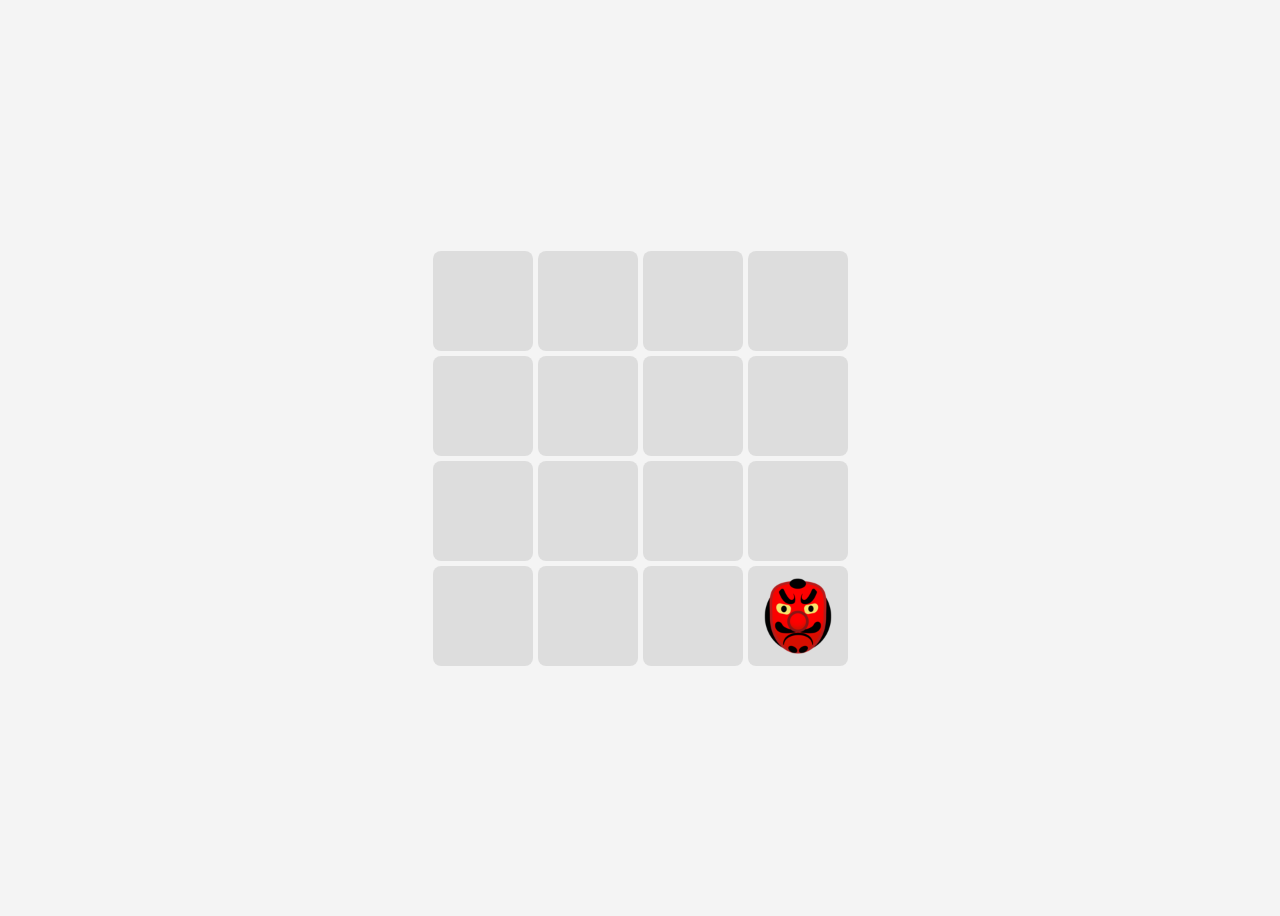
<file: index.html>
<!doctype html><html lang="ru"><head><meta charset="UTF-8"><meta name="viewport" content="width=device-width,initial-scale=1"><title>Goblin Game</title><script defer="defer" src="main.js"></script><link href="main.css" rel="stylesheet"></head><body><div class="game-container"><div class="game-grid"></div></div></body></html>
</file>
<file: main.css>
body{background-color:#f4f4f4;height:100vh}.game-container,body{align-items:center;display:flex;justify-content:center}.game-grid{display:grid;gap:5px;grid-template-columns:repeat(4,100px);grid-template-rows:repeat(4,100px)}.cell{align-items:center;background-color:#ddd;border-radius:8px;display:flex;height:100px;justify-content:center;width:100px}.goblin{height:80px;width:80px}
</file>
